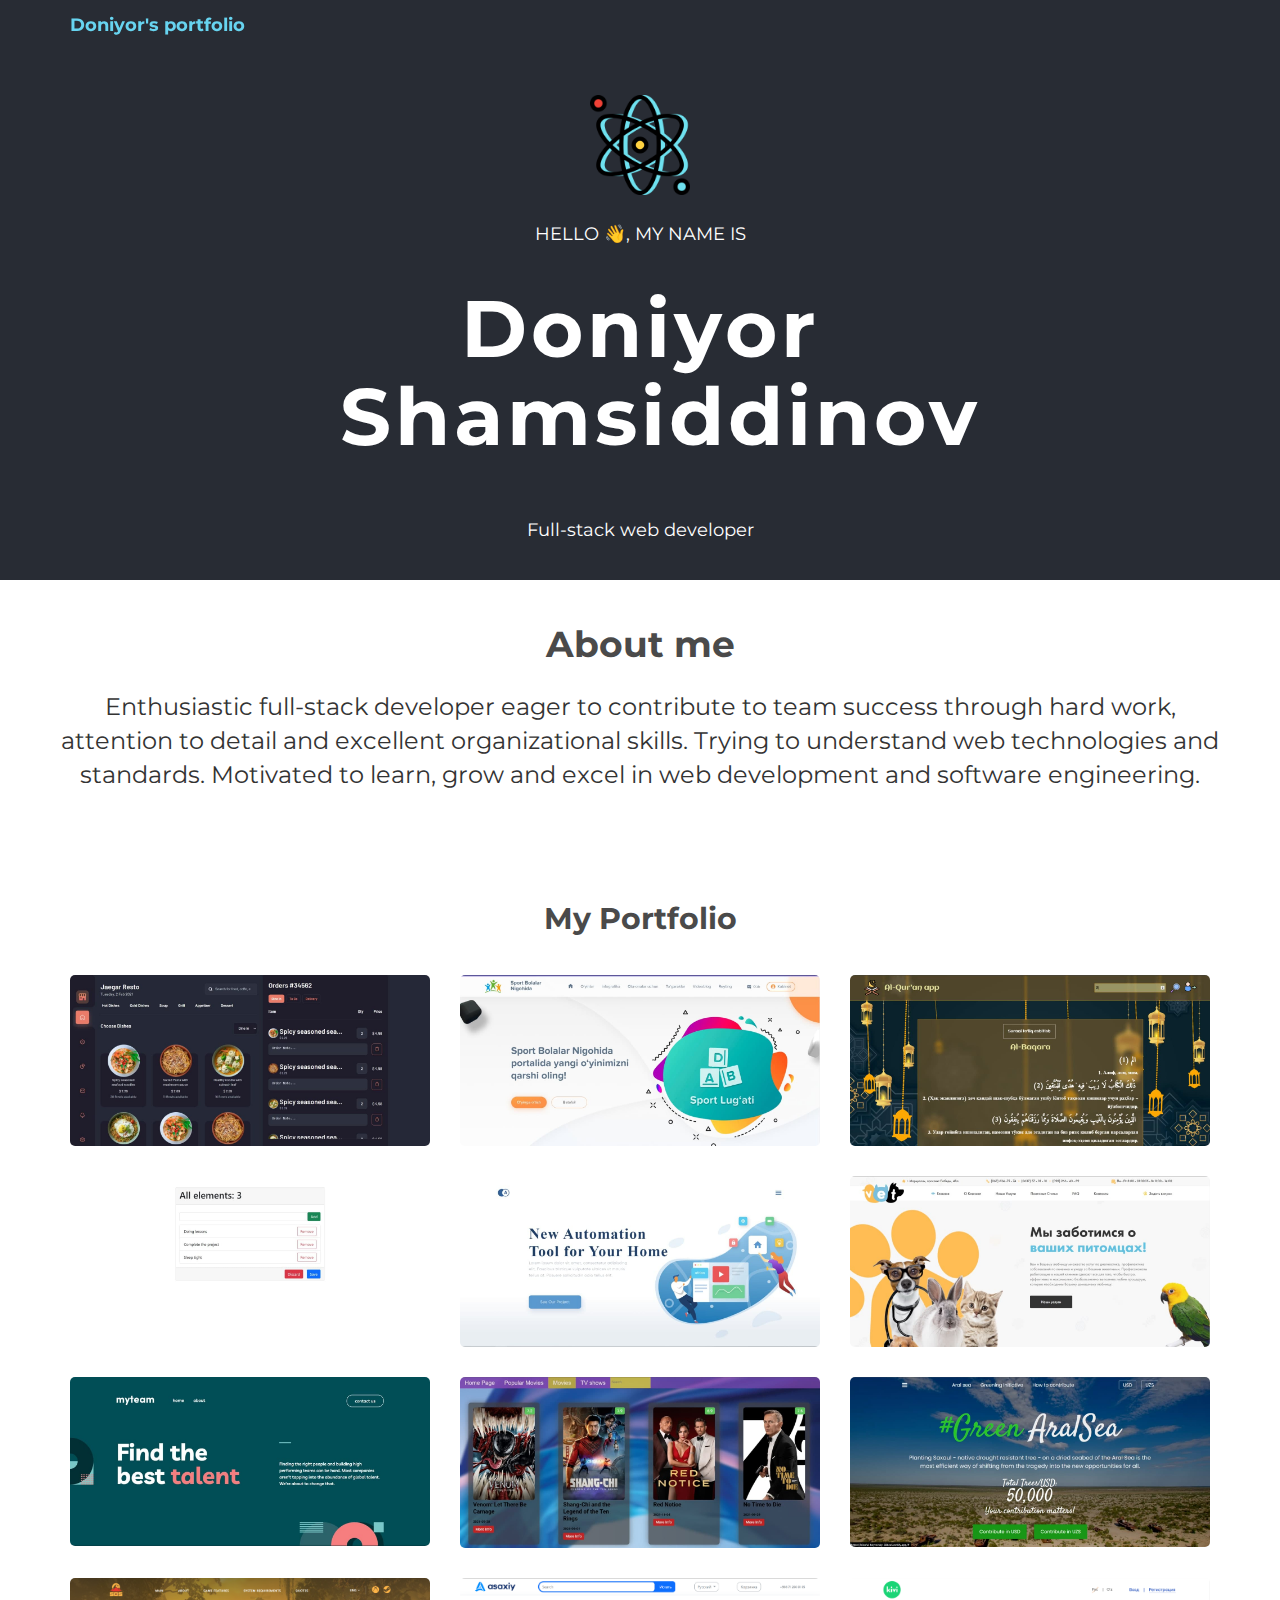
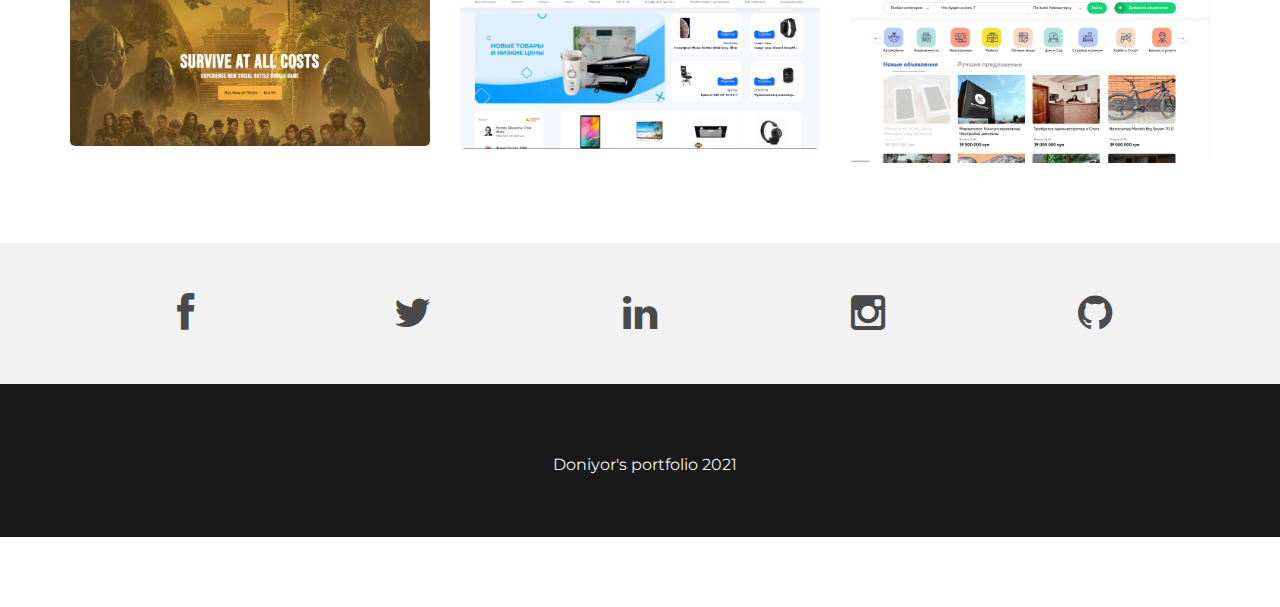
<file: index.html>
<!DOCTYPE html>
<html lang="en">
  <head>
    <meta charset="utf-8">
    <meta http-equiv="X-UA-Compatible" content="IE=edge">
    <meta name="viewport" content="width=device-width, initial-scale=1">
    <meta name="description" content="">
    <meta name="author" content="">
    <link rel="shortcut icon" href="assets/ico/favicon.ico">

    <title>Doniyor's portfolio</title>

    <!-- Bootstrap core CSS -->
    <link href="assets/css/bootstrap.css" rel="stylesheet">

    <!-- Custom styles for this template -->
    <link href="assets/css/style.css" rel="stylesheet">
    <link href="assets/css/font-awesome.min.css" rel="stylesheet">
  </head>

  <body>

    <!-- Static navbar -->
    <div class="navbar navbar-default navbar-fixed-top" role="navigation">
      <div class="container">
        <div class="navbar-header">
          <button type="button" class="navbar-toggle" data-toggle="collapse" data-target=".navbar-collapse">
            <span class="sr-only">Toggle navigation</span>
            <span class="icon-bar"></span>
            <span class="icon-bar"></span>
            <span class="icon-bar"></span>
          </button>
          <a class="navbar-brand" href="index.html">Doniyor's portfolio</a>
        </div>
        
      </div>
    </div>


	<div id="headerwrap">
	    <div class="container">
			<div class="row">
				<div class="title-wrap col-lg-6 col-lg-offset-3">
					<img src="./assets/img/science.png" alt="react" class="react-logo">
					<h4>HELLO 👋, MY NAME IS</h4>
					<h1>Doniyor Shamsiddinov</h1>
					<h4>Full-stack web developer</h4>
				</div>
			</div>
	    </div> 
	</div>
	
	<section id="works"></section>
	<div class="container">

		<div class="about-me row centered mt mb">
			<h1 class="about-title">
				About me
			</h1>
			<p class="about-me">
				Enthusiastic full-stack developer eager to contribute to team success
				through hard work, attention to detail and excellent organizational skills.
				Trying to understand web technologies and standards. Motivated to learn,
				grow and excel in web development and software engineering.
			</p>
		</div>

		<div class="row centered mt">
			<h2>My Portfolio</h2>
			
			<div class="folio-card col-lg-4 col-md-4 col-sm-4 gallery">
				<a href="https://happy-hermann-149f5e.netlify.app/" target="_blank"><img src="assets/img/portfolio/foodpos.jpg" class="folio-img gall img-responsive"></a>
			</div>
			<div class="folio-card col-lg-4 col-md-4 col-sm-4 gallery">
				<a href="https://lucid-pare-b95fa6.netlify.app/" target="_blank"><img src="assets/img/portfolio/sportbolalar.jpg" class="folio-img gall img-responsive"></a>
			</div>
			<div class="folio-card col-lg-4 col-md-4 col-sm-4 gallery">
				<a href="https://alquranapp.netlify.app/" target="_blank"><img src="assets/img/portfolio/quranapp.jpg" class="folio-img gall img-responsive"></a>
			</div>
			<div class="folio-card col-lg-4 col-md-4 col-sm-4 gallery">
				<a href="https://todoapp27.netlify.app/" target="_blank"><img src="assets/img/portfolio/todo.jpg" class="folio-img gall img-responsive"></a>
			</div>
			<div class="folio-card col-lg-4 col-md-4 col-sm-4 gallery">
				<a href="https://pedantic-babbage-99d982.netlify.app/" target="_blank"><img src="assets/img/portfolio/afrianska.jpg" class="folio-img gall img-responsive"></a>
			</div>
			<div class="folio-card col-lg-4 col-md-4 col-sm-4 gallery">
				<a href="https://app.netlify.com/sites/mystifying-minsky-1e6330" target="_blank"><img src="assets/img/portfolio/vet.jpg" class="folio-img gall img-responsive"></a>
			</div>
			<div class="folio-card col-lg-4 col-md-4 col-sm-4 gallery">
				<a href="https://priceless-villani-2d6479.netlify.app/" target="_blank"><img src="assets/img/portfolio/myteam.jpg" class="folio-img gall img-responsive"></a>
			</div>
			<div class="folio-card col-lg-4 col-md-4 col-sm-4 gallery">
				<a href="https://zealous-euclid-52953c.netlify.app/" target="_blank"><img src="assets/img/portfolio/movies.jpg" class="folio-img gall img-responsive"></a>
			</div>
			<div class="folio-card col-lg-4 col-md-4 col-sm-4 gallery">
				<a href="https://blissful-heyrovsky-88bca5.netlify.app/" target="_blank"><img src="assets/img/portfolio/greenaral.jpg" class="folio-img gall img-responsive"></a>
			</div>
			
		</div>

		<div class="row centered mb">
			<div class="folio-card col-lg-4 col-md-4 col-sm-4 gallery">
				<a href="https://dazzling-jepsen-974beb.netlify.app/" target="_blank"><img src="assets/img/game.jpg" class="folio-img gall img-responsive"></a>
			</div>
			<div class="folio-card col-lg-4 col-md-4 col-sm-4 gallery">
				<a href="https://quizzical-almeida-43350c.netlify.app/" target="_blank"><img src="assets/img/asaxiy.jpg" class="folio-img gall img-responsive"></a>
			</div>
			<div class="folio-card col-lg-4 col-md-4 col-sm-4 gallery">
				<a href="https://quizzical-almeida-43350c.netlify.app/" target="_blank"><img src="assets/img/kiwi.png" class="folio-img gall img-responsive"></a>
			</div>
		</div>

	</div>
	
	<div id="social">
		<div class="container">
			<div class="sm row centered">
				<div class="col-lg-2">
					<a href="https://www.facebook.com/doniyor.shamsiddinov.3" target="_blank"><i class="fa fa-facebook"></i></a>
				</div>
				<div class="col-lg-2">
					<a href="https://twitter.com/doniyor_27_" target="_blank"><i class="fa fa-twitter"></i></a>
				</div>
				<div class="col-lg-2">
					<a href="https://www.linkedin.com/in/doniyor-shamsiddinov-0162a9202/" target="_blank"><i class="fa fa-linkedin"></i></a>
				</div>
				<div class="col-lg-2">
					<a href="https://www.instagram.com/doniyor_27_/" target="_blank"><i class="fa fa-instagram"></i></a>
				</div>
				<div class="col-lg-2">
					<a href="https://github.com/Doniyor27" target="_blank"><i class="fa fa-github"></i></a>
				</div>
			
			</div><! --/row -->
		</div><! --/container -->
	</div><! --/social -->

	<div id="footerwrap">
		<div class="container">
			<div class="row centered">
				<p>
					Doniyor's portfolio 2021
				</p>
			</div>
		</div>
	</div><! --/footerwrap -->
	
    <script src="https://ajax.googleapis.com/ajax/libs/jquery/1.11.0/jquery.min.js"></script>
    <script src="assets/js/bootstrap.min.js"></script>
	<script src="./assets/js/main.js"></script>
  </body>
</html>
</file>
<file: assets/css/style.css>
@import url(http://fonts.googleapis.com/css?family=Montserrat:400,700);


::-moz-selection {
    background: #f2c2c9;
    color: #a4003a;
    text-shadow: none;
}

::selection {
    background: #16a085;
    color: #a4003a;
    text-shadow: none;
}


 hr {
    display: block;
    height: 1px;
    border: 0;
    border-top: 1px solid #ccc;
    margin: 1em 0;
    padding: 0;
}

.centered {
	text-align: center
}

.mt {
	margin-top: 80px;
}

.mb {
	margin-bottom: 80px;
}

/* ==========================================================================
   General styles
   ========================================================================== */


body {
    font-family: 'Montserrat', sans-serif;
    font-weight: 400;
    font-size: 16px;

    -webkit-font-smoothing: antialiased;
    -webkit-overflow-scrolling: touch;
}

h1, h2, h3, h4, h5, h6 {
	font-weight: 700;
    color: #4a4a4a;
}

.navbar {
	transition: all ease 0.3s;
}



.navbar-brand {
	font-weight: 700;
}

.navbar-default .navbar-brand {
	color: #67D4F0;
}

.navbar-default {
	background-color: transparent;
	border-color: transparent;
}

.navbar-default .navbar-nav > .active > a, .navbar-default .navbar-nav > .active > a:hover, .navbar-default .navbar-nav > .active > a:focus {
	color: #67D4F0;
	background-color: transparent;
	border-bottom: 2px solid #67D4F0
}

.navbar-default .navbar-nav > li > a {
	color: #67D4F0;
}

/* ==========================================================================
   Wrap Sections
   ========================================================================== */

#headerwrap {
	background: #282c34;
	margin-top: -70px;
	padding-top: 165px;
	text-align:center;
	background-attachment: relative;
	background-position:  0 -408px;
	min-height: 650px;
	width: 100%;
	
    -webkit-background-size: 100%;
    -moz-background-size: 100%;
    -o-background-size: 100%;
    background-size: 100%;

    -webkit-background-size: cover;
    -moz-background-size: cover;
    -o-background-size: cover;
    background-size: cover;
}

.on {
	transition: all ease 0.3s;
	background-color: #191919 !important;
	padding: 5px 0 !important;
}

#headerwrap h1 {
	color:#ffffff;
	padding-top: 10px;
	padding-bottom: 20px;
	letter-spacing: 4px;
	font-size: 80px;
	font-weight: bold;
	width: 600px;
	text-align:center
}

.title-wrap {
	display: flex;
	flex-direction: column;
	align-items: center;
	text-align: center
}

.folio-card {
	/* height: 360px; */
	/* width: 150px; */
	overflow: hidden;
	border-radius: 5px;
}

.folio-card:hover .folio-img   {
	transform: scale(1.2);
}

.folio-img {
	border-radius: 5px;
}

#headerwrap h4 {
	font-weight: 400;
	color: #ffffff;
	margin-top: 30px;
	
}

#social {
	padding-top: 50px;
	padding-bottom: 50px;
	background-color: #f2f2f2;
}

#social i {
	font-size: 40px;
	color: #4a4a4a;
	transition: all ease 0.3s;
	
}

#social i:hover {
	color: #67D4F0
}

#footerwrap {
	padding-top: 70px;
	padding-bottom: 50px;
	background-color: #191919;
}

#footerwrap p {
	color: #f2f2f2;
	margin-left: 10px;
}

.sm {
	display: flex;
	justify-content: space-between;
}

#workwrap {	
	background: url(../img/work.jpg) no-repeat center top;
	margin-top: -70px;
	padding-top: 250px;
	text-align:center;
	background-attachment: relative;
	background-position: center center;
	min-height: 650px;
	width: 100%;
	
    -webkit-background-size: 100%;
    -moz-background-size: 100%;
    -o-background-size: 100%;
    background-size: 100%;

    -webkit-background-size: cover;
    -moz-background-size: cover;
    -o-background-size: cover;
    background-size: cover;
}

#workwrap h1 {
	color:#ffffff;
	padding-top: 10px;
	padding-bottom: 20px;
	letter-spacing: 4px;
	font-size: 80px;
	font-weight: bold;
}

#workwrap h4 {
	font-weight: 400;
	color: #ffffff
}

#aboutwrap {	
	background:linear-gradient(180deg, rgba(0,0,0,0.9391106784510679) 0%, rgba(0,0,0,0.49653364763874297) 48%), url(../img/foggy-forest-01.jpg);
	margin-top: -70px;
	padding-top: 250px;
	text-align:center;
	background-attachment: relative;
	background-position: center center;
	min-height: 550px;
	width: 100%;
	
    -webkit-background-size: 100%;
    -moz-background-size: 100%;
    -o-background-size: 100%;
    background-size: 100%;

    -webkit-background-size: cover;
    -moz-background-size: cover;
    -o-background-size: cover;
    background-size: cover;
}

.about-me {
	font-size: 24px;
	margin-top: 25px;
}


/* Gallery */
.gall {
	transition: all ease 0.3s;
}

.gallery {
	transition: all ease 0.5s;
	margin-top: 30px;
}

.gallery img:hover {
	opacity: 0.4;
}

.react-logo {
	max-width: 100px;
	max-height: 100px;
}
</file>
